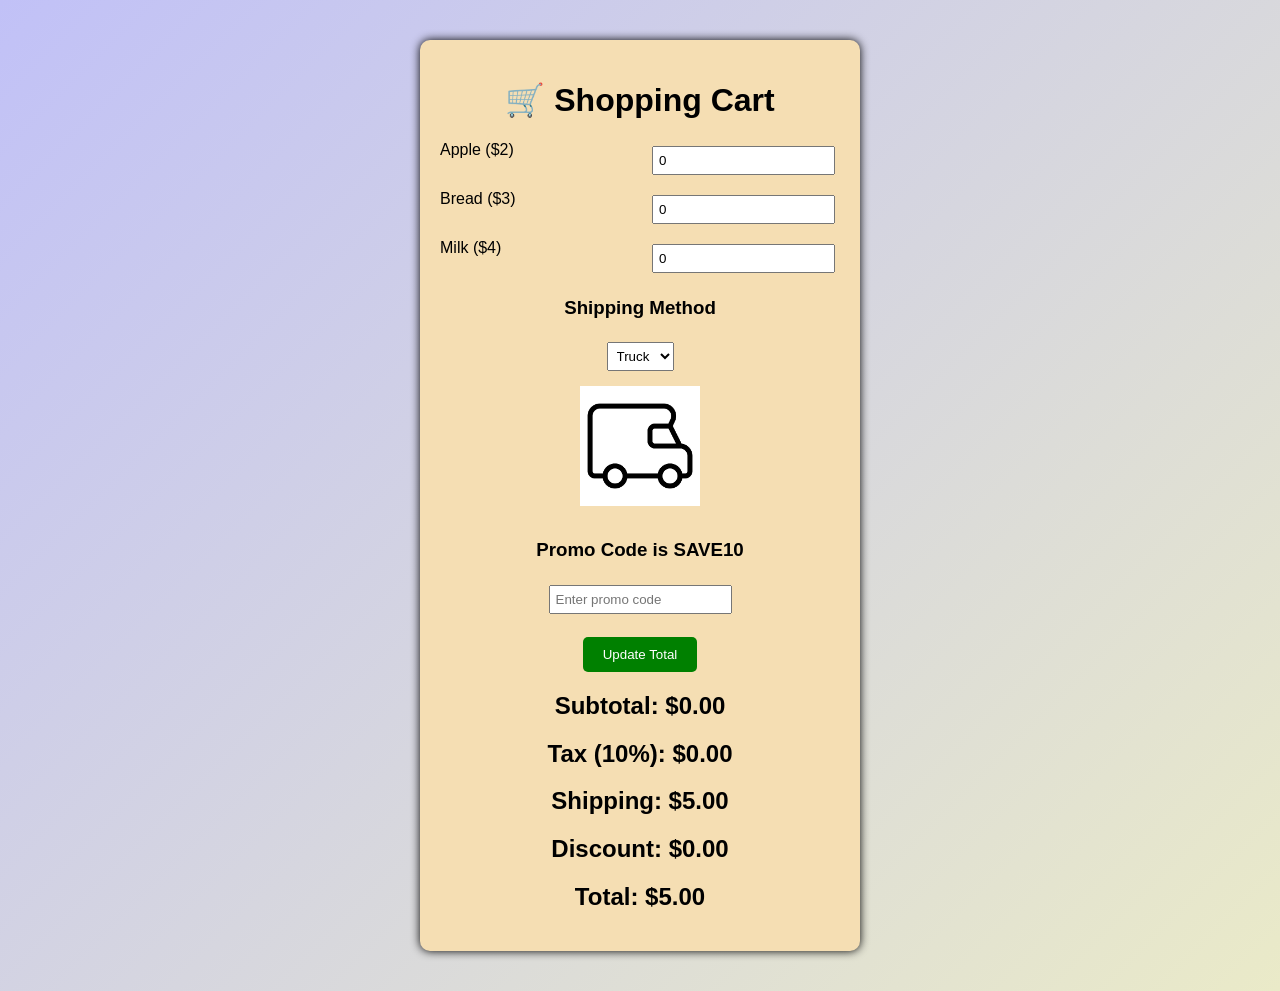
<file: index.html>
<!DOCTYPE html>
<html lang="en">
<head>
  <meta charset="UTF-8">
  <title>Shopping Cart</title>
  <link rel="stylesheet" href="style.css">
</head>
<body>

<div class="container">
  <h1>🛒 Shopping Cart</h1>

  
  

  <div class="item">
    <span>Apple ($2)</span>
    <input type="number" id="qty0" value="0" min="0">
  </div>

  <div class="item">
    <span>Bread ($3)</span>
    <input type="number" id="qty1" value="0" min="0">
  </div>

  <div class="item">
    <span>Milk ($4)</span>
    <input type="number" id="qty2" value="0" min="0">
  </div>

  <h3>Shipping Method</h3>
  <select id="shipping">
    <option value="truck">Truck</option>
    <option value="plane">Plane</option>
    <option value="snail">Snail</option>
  </select>

  <div>
    <!-- ONLY ONE IMAGE -->
    <img id="shippingImg" src="img/pic.jpeg" width="120">
  </div>

  <h3>Promo Code is SAVE10</h3>
  <input type="text" id="promo" placeholder="Enter promo code">

  <br><br>
  <button id="updateBtn">Update Total</button>

  <h2>Subtotal: $<span id="subtotal">0</span></h2>
  <h2>Tax (10%): $<span id="tax">0</span></h2>
  <h2>Shipping: $<span id="shippingCost">0</span></h2>
  <h2>Discount: $<span id="discount">0</span></h2>
  <h2>Total: $<span id="total">0</span></h2>

  <p id="message"></p>
</div>

<script src="script.js"></script>
</body>
</html>
</file>
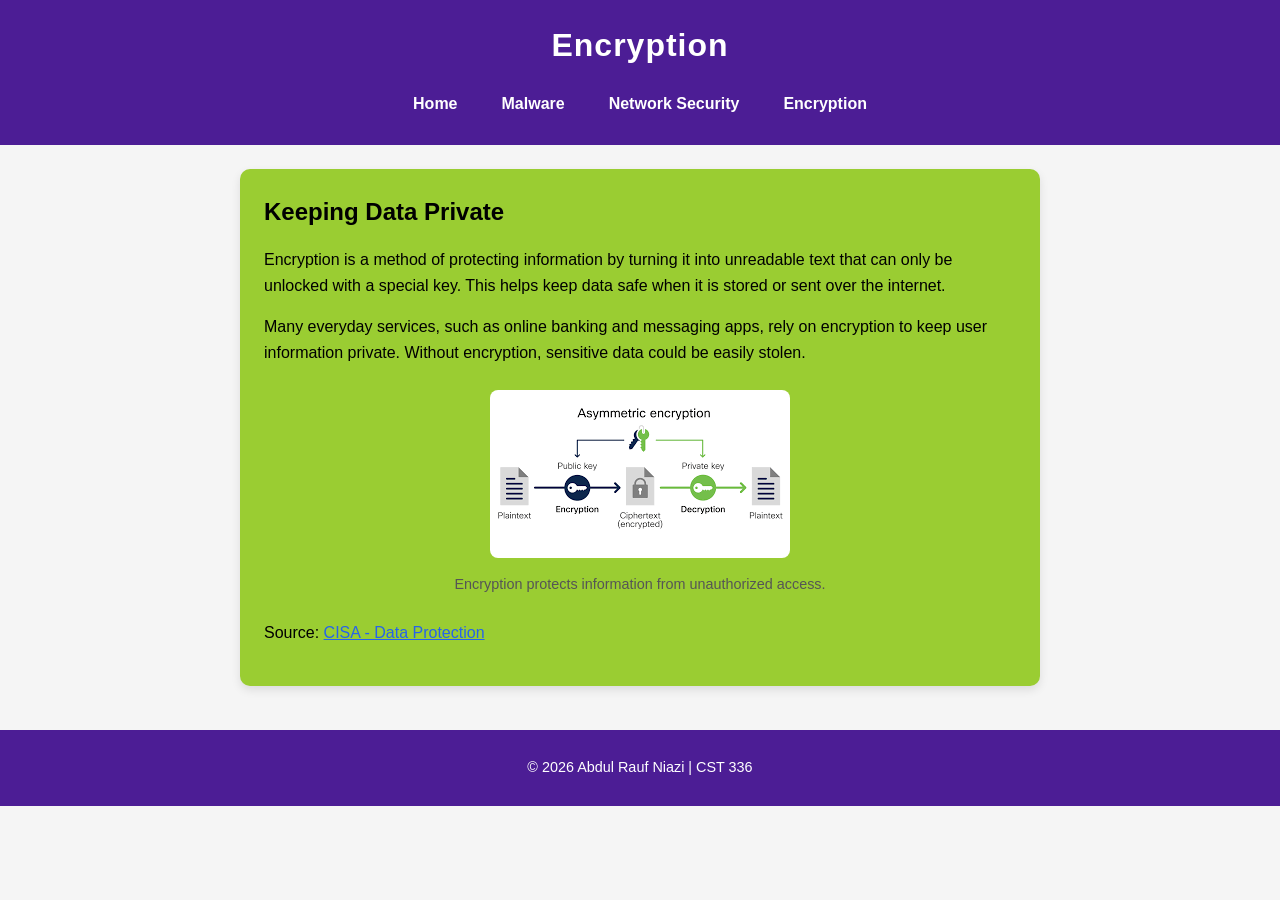
<file: encryption.html>
<!DOCTYPE html>
<html lang="en">
<head>
  <meta charset="UTF-8">
  <meta name="viewport" content="width=device-width, initial-scale=1.0">
  <title>Encryption</title>
  <link rel="stylesheet" href="styles.css">
</head>
<body class="encryption-page">

<header class="header">
  <h1>Encryption</h1>
  <nav class="navbar">
    <a href="index.html">Home</a>
    <a href="malware.html">Malware</a>
    <a href="network.html">Network Security</a>
    <a href="encryption.html">Encryption</a>
  </nav>
</header>

<main class="container">
  <section class="content">
    <h2>Keeping Data Private</h2>
    <p>
      Encryption is a method of protecting information by turning it into unreadable text that can
      only be unlocked with a special key. This helps keep data safe when it is stored or sent over
      the internet.
    </p>
    <p>
      Many everyday services, such as online banking and messaging apps, rely on encryption to keep
      user information private. Without encryption, sensitive data could be easily stolen.
    </p>

    <figure>
      <img src="img/encryption.jpg" alt="Encryption illustration">
      <figcaption>Encryption protects information from unauthorized access.</figcaption>
    </figure>

    <p>
      Source:
      <a href="https://www.cisa.gov/data-protection" target="_blank" rel="noopener">CISA - Data Protection</a>
    </p>
  </section>
</main>

<footer class="footer">
  <p>&copy; 2026 Abdul Rauf Niazi | CST 336</p>
</footer>

</body>
</html>
</file>
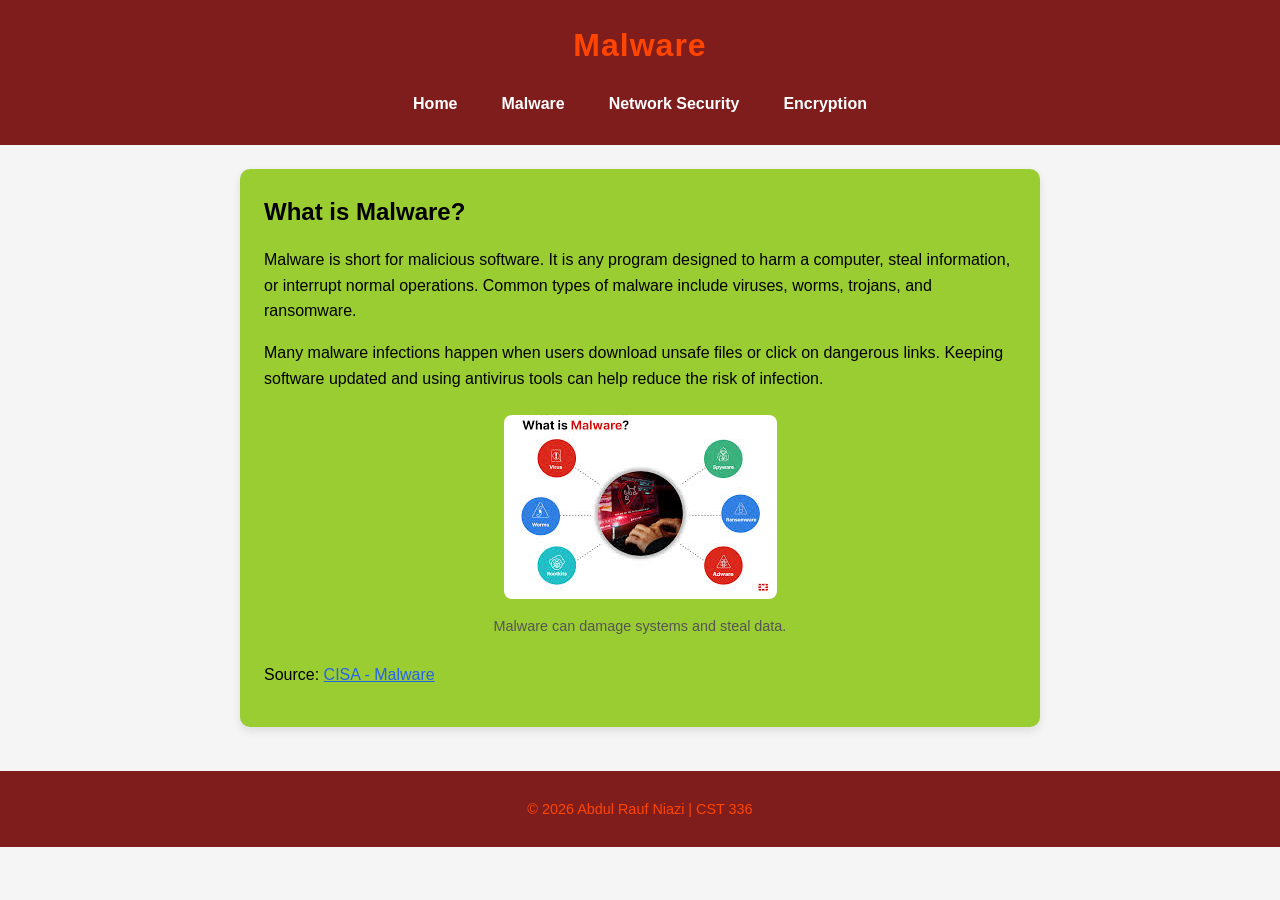
<file: malware.html>
<!DOCTYPE html>
<html lang="en">
<head>
  <meta charset="UTF-8">
  <meta name="viewport" content="width=device-width, initial-scale=1.0">
  <title>Malware</title>
  <link rel="stylesheet" href="styles.css">
</head>
<body class="malware-page">

<header class="header">
  <h1>Malware</h1>
  <nav class="navbar">
    <a href="index.html">Home</a>
    <a href="malware.html">Malware</a>
    <a href="network.html">Network Security</a>
    <a href="encryption.html">Encryption</a>
  </nav>
</header>

<main class="container">
  <section class="content">
    <h2>What is Malware?</h2>
    <p>
      Malware is short for malicious software. It is any program designed to harm a computer, steal
      information, or interrupt normal operations. Common types of malware include viruses, worms,
      trojans, and ransomware.
    </p>
    <p>
      Many malware infections happen when users download unsafe files or click on dangerous links.
      Keeping software updated and using antivirus tools can help reduce the risk of infection.
    </p>

    <figure>
      <img src="img/malware.jpg" alt="Malware illustration">
      <figcaption>Malware can damage systems and steal data.</figcaption>
    </figure>

    <p>
      Source:
      <a href="https://www.cisa.gov/malware" target="_blank" rel="noopener">CISA - Malware</a>
    </p>
  </section>
</main>

<footer class="footer">
  <p>&copy; 2026 Abdul Rauf Niazi | CST 336</p>
</footer>

</body>
</html>
</file>
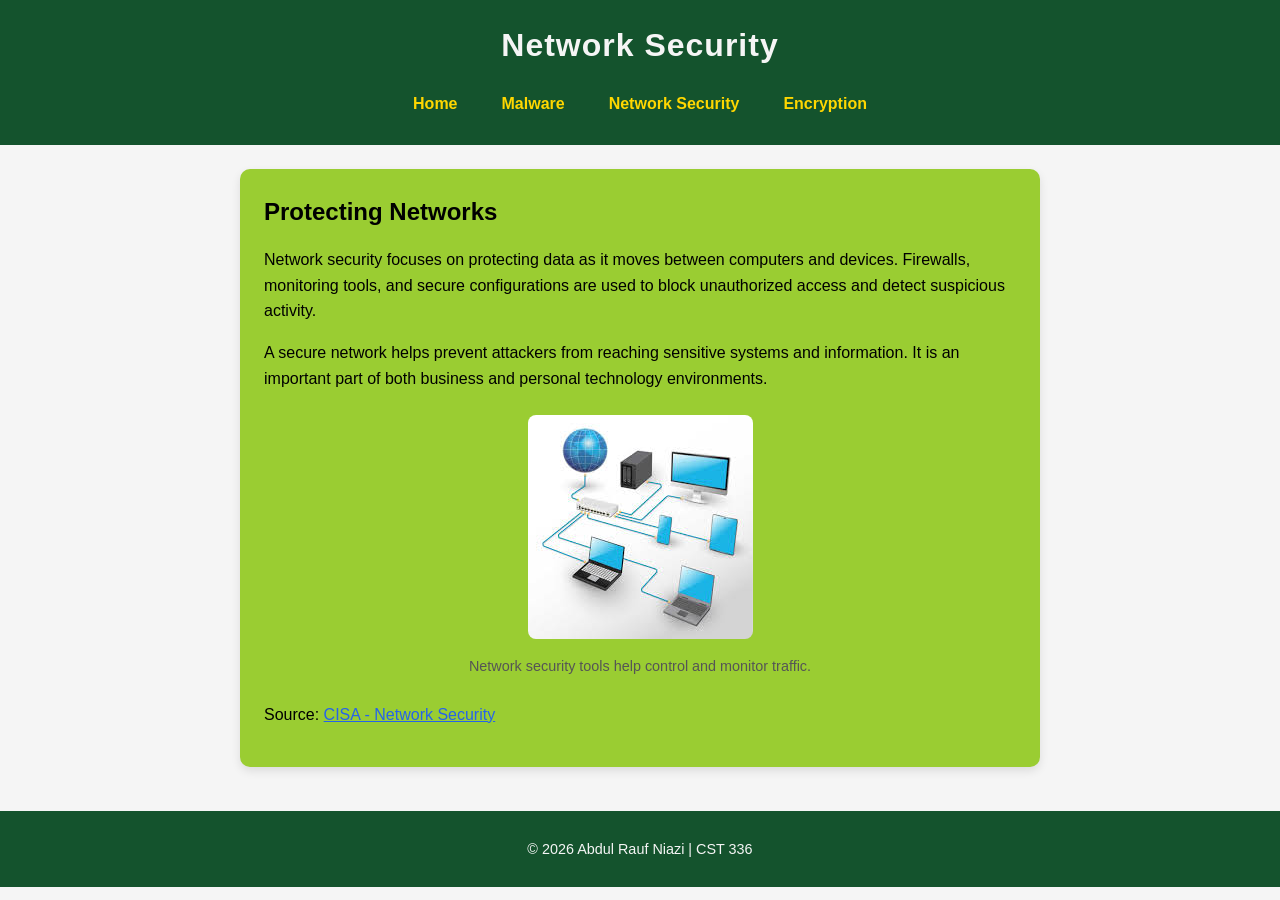
<file: network.html>
<!DOCTYPE html>
<html lang="en">
<head>
  <meta charset="UTF-8">
  <meta name="viewport" content="width=device-width, initial-scale=1.0">
  <title>Network Security</title>
  <link rel="stylesheet" href="styles.css">
</head>
<body class="network-page">

<header class="header">
  <h1>Network Security</h1>
  <nav class="navbar">
    <a href="index.html">Home</a>
    <a href="malware.html">Malware</a>
    <a href="network.html">Network Security</a>
    <a href="encryption.html">Encryption</a>
  </nav>
</header>

<main class="container">
  <section class="content">
    <h2>Protecting Networks</h2>
    <p>
      Network security focuses on protecting data as it moves between computers and devices.
      Firewalls, monitoring tools, and secure configurations are used to block unauthorized access
      and detect suspicious activity.
    </p>
    <p>
      A secure network helps prevent attackers from reaching sensitive systems and information.
      It is an important part of both business and personal technology environments.
    </p>

    <figure>
      <img src="img/network.jpg" alt="Network security illustration">
      <figcaption>Network security tools help control and monitor traffic.</figcaption>
    </figure>

    <p>
      Source:
      <a href="https://www.cisa.gov/network-security" target="_blank" rel="noopener">CISA - Network Security</a>
    </p>
  </section>
</main>

<footer class="footer">
  <p>&copy; 2026 Abdul Rauf Niazi | CST 336</p>
</footer>

</body>
</html>
</file>
<file: style.css>
body {
  font-family: Arial, sans-serif;
  background: linear-gradient(135deg, rgb(193, 193, 247), rgb(234, 234, 200));
  margin: 0;
  padding: 0;
}

.container {
  width: 400px;
  margin: 40px auto;
  background: wheat;
  padding: 20px;
  border-radius: 10px;
  box-shadow: 0 0 10px #000;
  text-align: center;
}

h1 {
  color: black;
}

.item {
  display: flex;
  justify-content: space-between;
  margin: 10px 0;
}

input, select {
  padding: 5px;
  margin: 5px;
}

button {
  padding: 10px 20px;
  background: green;
  color: white;
  border: none;
  border-radius: 5px;
  cursor: pointer;
}

button:hover {
  background: darkgreen;
}

#message {
  font-weight: bold;
  margin-top: 10px;
}

img {
  margin: 10px 0;
}
</file>
<file: styles.css>
body {
  margin: 0;
  padding: 0;
  font-family: Arial, Helvetica, sans-serif;
  background-color: whitesmoke;
  color: black;
  line-height: 1.6;
}

* {
  box-sizing: border-box;
}


.header {
  padding: 20px;
  text-align: center;
}

.header h1 {
  margin: 0;
  font-size: 2rem;
  letter-spacing: 1px;
}

.navbar {
  display: flex;
  justify-content: center;
  align-items: center;
  gap: 16px;
  margin-top: 12px;
  flex-wrap: wrap;
}

.navbar a {
  text-decoration: none;
  font-weight: bold;
  padding: 8px 14px;
  border-radius: 6px;
  transition: background-color 0.3s, color 0.3s;
}


.container {
  display: flex;
  justify-content: center;
  padding: 24px;
}

.content {
  max-width: 800px;
  width: 100%;
  background-color:yellowgreen;
  padding: 24px;
  border-radius: 10px;
  box-shadow: 0 4px 10px rgba(0, 0, 0, 0.1);
}

h2 {
  margin-top: 0;
  margin-bottom: 12px;
}


figure {
  text-align: center;
  margin: 24px 0;
}

figure img {
  max-width: 100%;
  height: auto;
  border-radius: 8px;
}

figcaption {
  margin-top: 8px;
  font-size: 0.9rem;
  color: #555;
}


.content a {
  color: #2563eb;
}

.content a:hover {
  text-decoration: underline;
}


.footer {
  text-align: center;
  padding: 12px;
  margin-top: 20px;
  font-size: 0.9rem;
}


.home-page .header,
.home-page .footer {
  background-color: #1e3a8a;
  color: #d4af37;
}

.home-page .navbar a {
  color: wheat;
}

.home-page .navbar a:hover {
  background-color: #1d4ed8;
  color: white;
}


.malware-page .header,
.malware-page .footer {
  background-color: #7f1d1d;
  color: orangered;
}

.malware-page .navbar a {
  color: white;
}

.malware-page .navbar a:hover {
  background-color: #991b1b;
  color: white;
}


.network-page .header,
.network-page .footer {
  background-color: #14532d;
  color: whitesmoke;
}

.network-page .navbar a {
  color: gold;
}

.network-page .navbar a:hover {
  background-color: #166534;
  color: yellowgreen;
}


.encryption-page .header,
.encryption-page .footer {
  background-color: #4c1d95;
  color: white;
}

.encryption-page .navbar a {
  color: white;
}

.encryption-page .navbar a:hover {
  background-color: blueviolet;
  color: whitesmoke;
}
</file>
